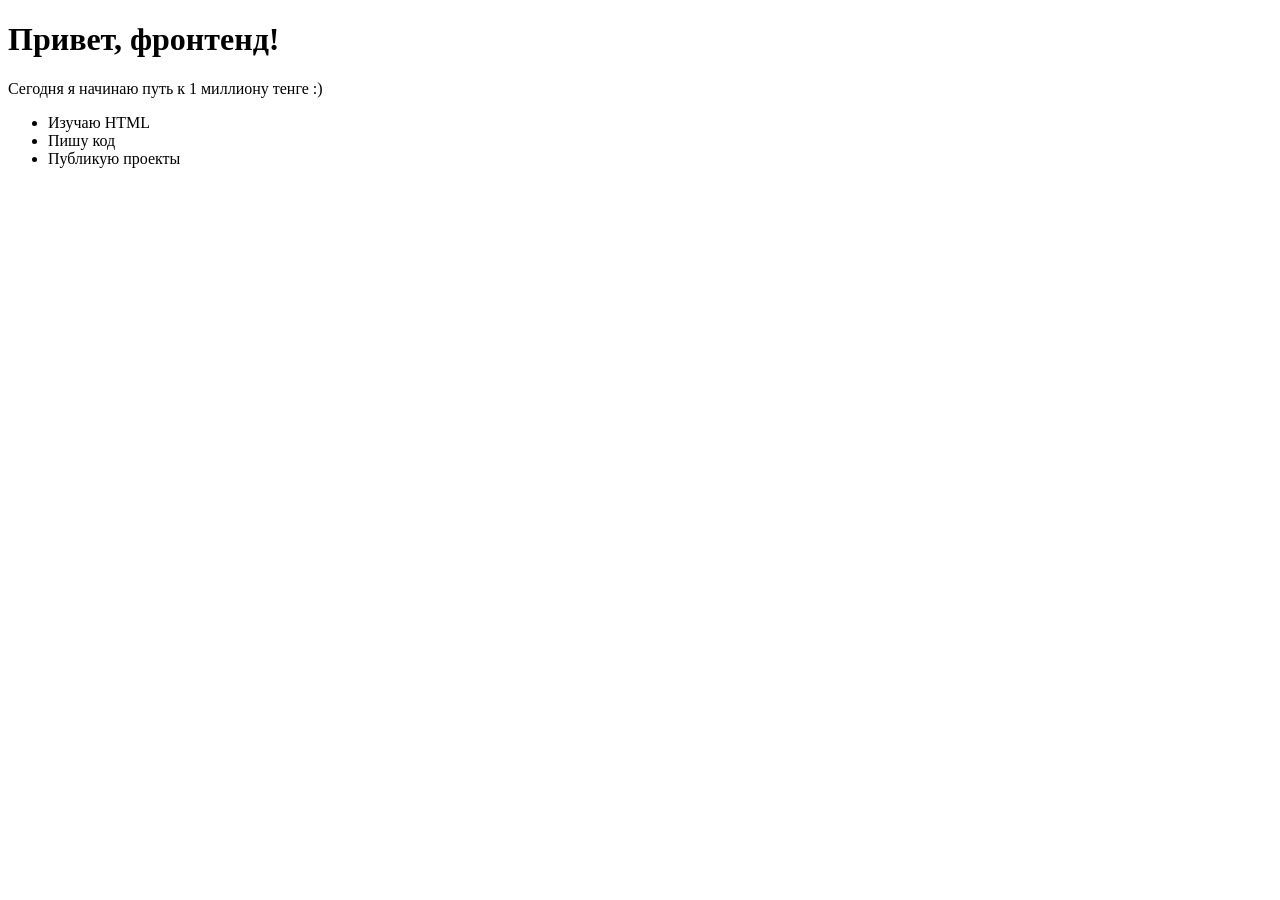
<file: index.html>
<!DOCTYPE html>
<html>
  <head>
    <title>Мой первый сайт</title>
  </head>
  <body>
    <h1>Привет, фронтенд!</h1>
    <p>Сегодня я начинаю путь к 1 миллиону тенге :)</p>
    <ul>
      <li>Изучаю HTML</li>
      <li>Пишу код</li>
      <li>Публикую проекты</li>
    </ul>
  </body>
</html>
</file>
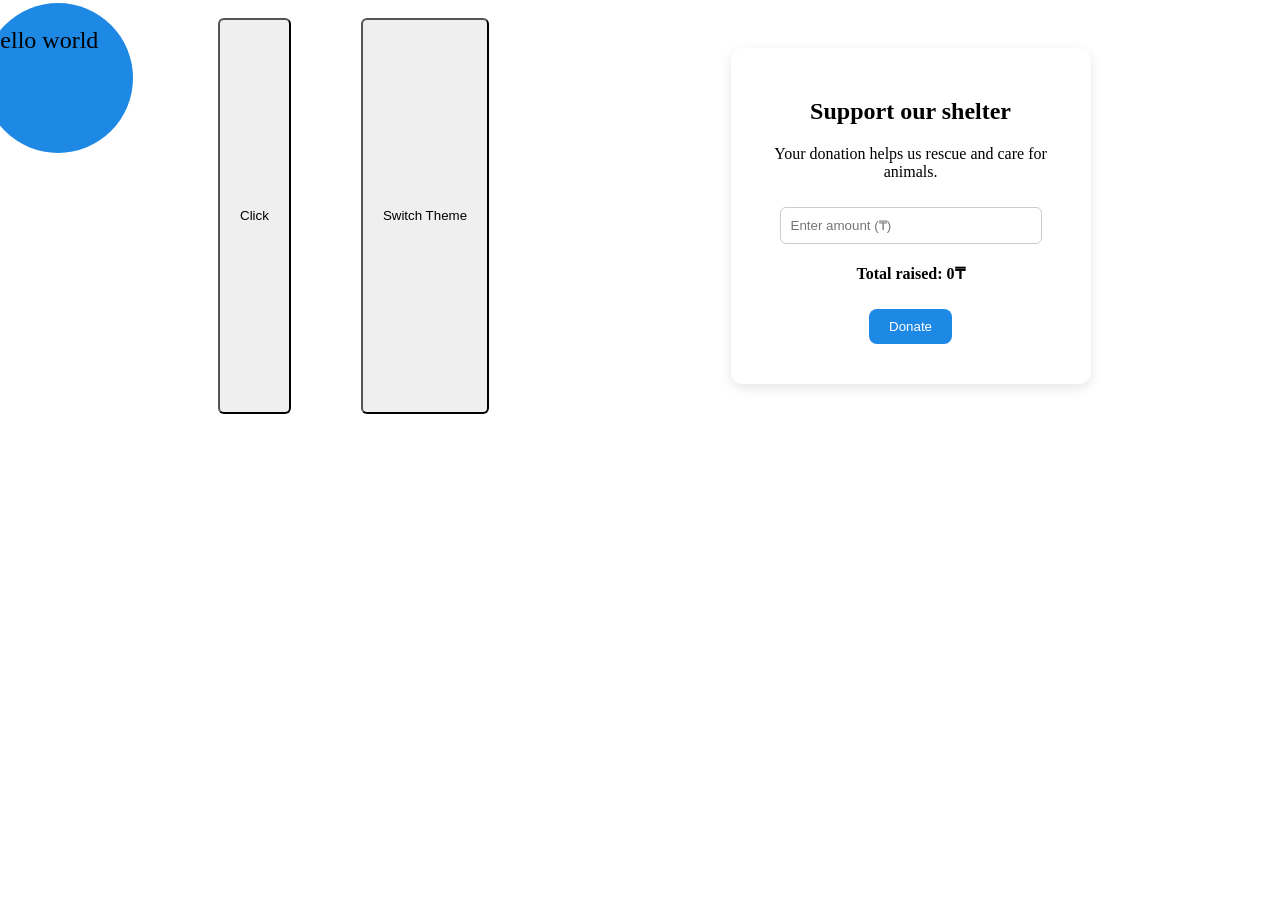
<file: day-10-interactive/index.html>
<!DOCTYPE html> 
<html>
    <head>
        <link rel="stylesheet" href="style.css"/>
        <meta name="viewport" content="width=device-width, initial-scale=1.0">
    </head>
    <body>
        <div id="box">
            <p>Hello world</p>
        </div><br><br>
        <button id="animateBtn">Click</button>
        <button id="themeToggle">Switch Theme</button>


        <section class="donate" id="donate">
            <h2>Support our shelter</h2>
            <p>Your donation helps us rescue and care for animals.</p>
            <input type="number" id="donationAmount" placeholder="Enter amount (₸)">
            <p id="totalDisplay" style="margin-top: 10px; font-weight: bold;"></p>
            <button id="donateBtn">Donate</button>
  
  <p id="donationMessage" style="display:none; color:green; margin-top: 10px;">Thank you for donating!</p>
</section>
            <script src="script.js"></script>
    </body>

</html>
</file>
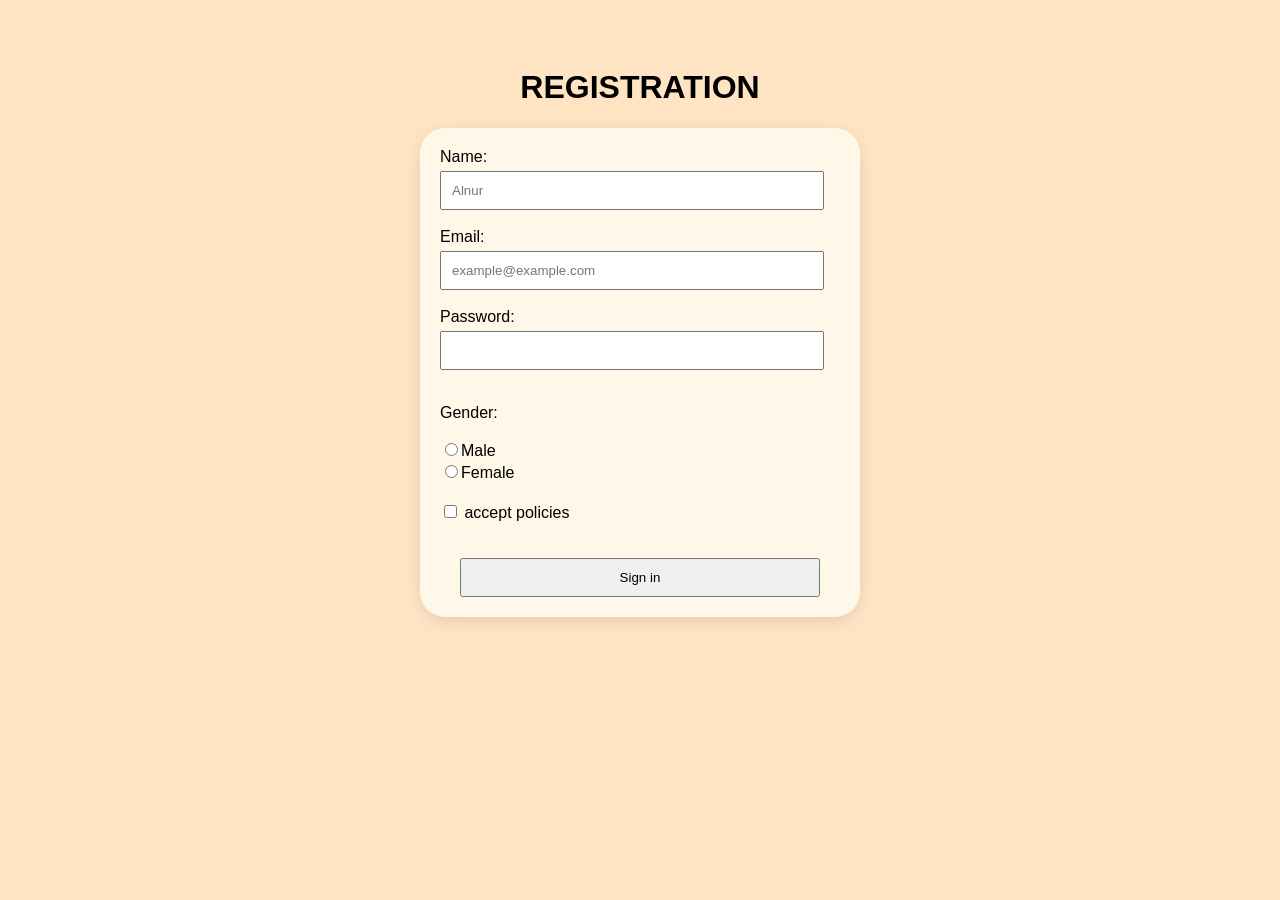
<file: day-2-form/index.html>
<!DOCTYPE html>
<html>
<head><link rel="stylesheet" href="style.css"></head>
<body>
<h1>REGISTRATION</h1>
<form>
    <label>Name:<br><input type="text" placeholder="Alnur" required></label><br><br>
    <label>Email:<br><input type="email" placeholder="example@example.com" reqired></label><br><br>
    <label>Password:<br><input type="password" required></label><br><br>

    <p>Gender:</p>
    <label><input type="radio" name="Gender" value="Male" required>Male</label><br>
    <label><input type="radio" name="Gender" value="Female">Female</label><br><br>

    <label><input type="checkbox" required> accept policies</label><br><br><br>

    <button type="submit">Sign in</button>
</form>
</body>
</html>
</file>
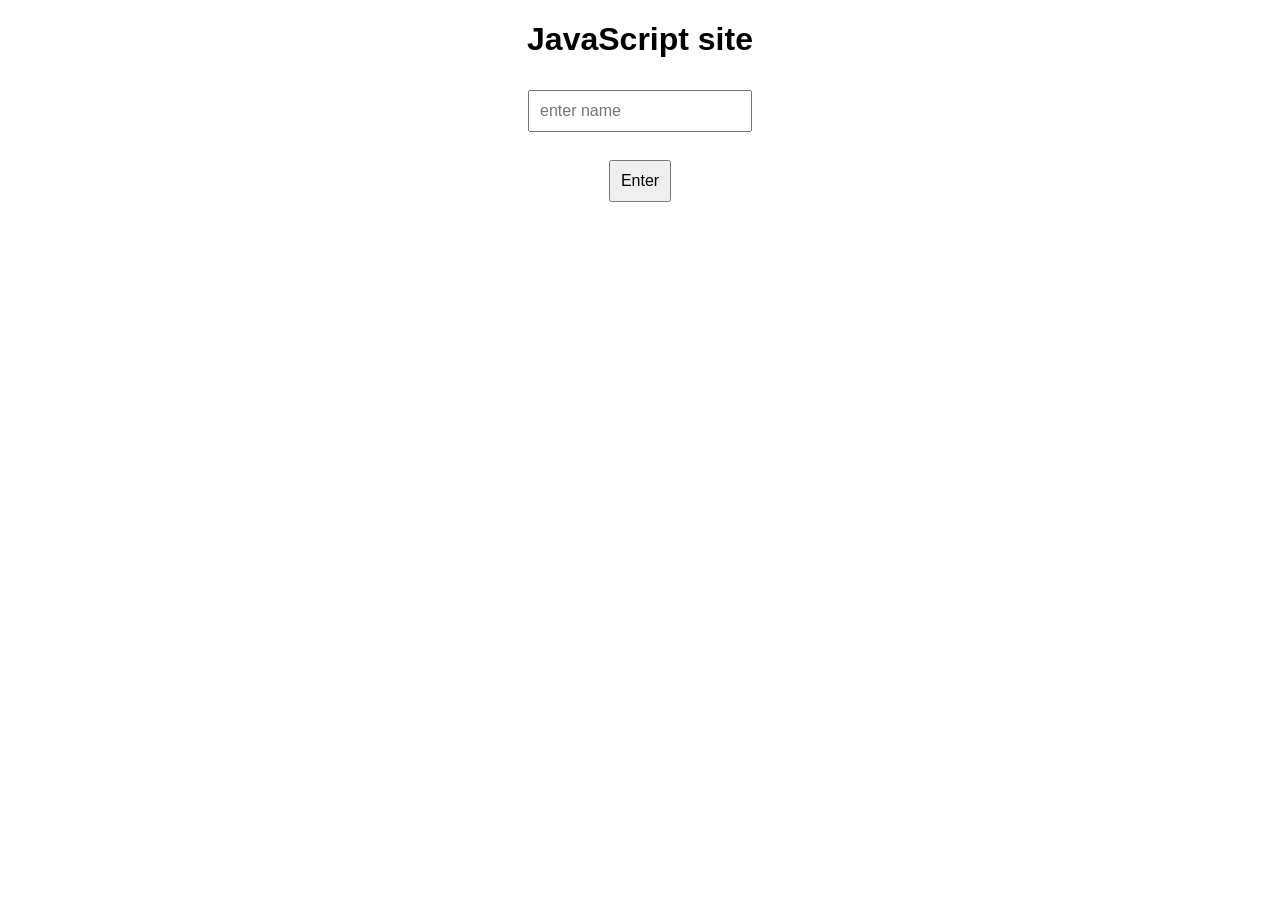
<file: day-3-js/index.html>
<!DOCTYPE html>
<html>
    <head><link rel="stylesheet" href="style.css">
        <title>JS test </title>
    </head>
    <body>
        <h1>JavaScript site </h1>
        <input type="text" id="name" placeholder="enter name"><br><br>

        <button id="btn">Enter</button><br><br>
        <p id="message"></p>

        <script src="script.js"></script>
    </body>
</html>
</file>
<file: day-10-interactive/style.css>
#box {
  width: 100px;
  height: 100px;
  background-color: #1e88e5;
  margin-top: 20px;
  transform: scale(1.5);
  border-radius: 50%;
}

body {
  display: flex;
  justify-content: space-between;
  gap: 50px;
}

body.light {
  background: #ffffff;
  color: #000000;
}

body.dark {
  background: #121212;
  color: #ffffff;
}

button {
  margin: 10px;
  padding: 10px 20px;
  border-radius: 6px;
  cursor: pointer;
}

.donate {
  background: #fff;
  padding: 30px;
  border-radius: 12px;
  width: 300px;
  margin: 40px auto;
  text-align: center;
  box-shadow: 0 4px 12px rgba(0,0,0,0.1);
}

.donate input {
  padding: 10px;
  width: 80%;
  margin: 10px 0;
  border-radius: 6px;
  border: 1px solid #ccc;
}

.donate button {
  padding: 10px 20px;
  background: #1e88e5;
  color: white;
  border: none;
  border-radius: 8px;
  cursor: pointer;
}

.donate button:hover {
  background: #1565c0;
}
</file>
<file: day-2-form/style.css>
body {
font-family: Arial, Helvetica, sans-serif;
background-color: bisque;
padding: 40px;
}
h1 {
    text-align: center;
}


form {
    background-color: rgb(255, 247, 231);
    padding: 20px;
    max-width: 400px;
    margin: auto;
    border-radius: 25px;
    box-shadow: 0 4px 15px rgba(0, 0, 0, 0.1);
}  

input, button {
    width: 90%;
    padding: 10px;
    margin-top: 5px;
}

input[type = "radio"], input[type="checkbox"]{
    width: auto;

}

button {
    display: block;
    margin: auto;

}
</file>
<file: day-3-js/style.css>
body {
    background-color: rgb(255, 255, 255);
    text-align: center;
    font-family: Impact, Haettenschweiler, 'Arial Narrow Bold', sans-serif;

}

button, input {
    padding: 10px;
    margin-top: 10px;
    font-size: 16px;
}

p {
        font-size: xx-large;
        font-style: normal;
}
</file>
